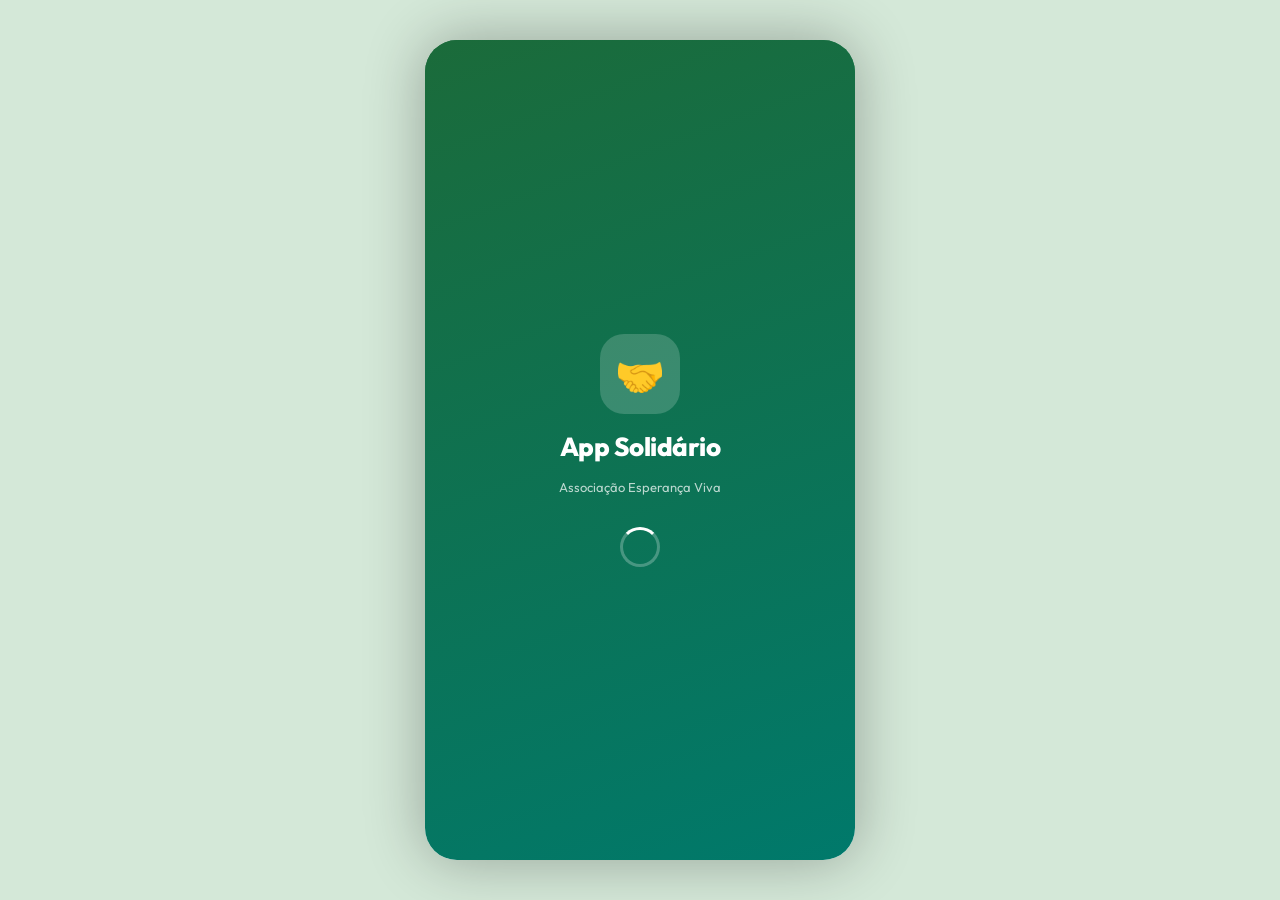
<file: index.html>
<!DOCTYPE html>
<html lang="pt-BR" data-theme="light">
<head>
  <meta charset="UTF-8"/>
  <meta name="viewport" content="width=device-width, initial-scale=1.0, maximum-scale=1.0"/>
  <title>App Solidário</title>

  <!-- PWA -->
  <link rel="manifest" href="manifest.json"/>
  <meta name="theme-color" content="#1B6B3A"/>
  <meta name="apple-mobile-web-app-capable" content="yes"/>
  <meta name="apple-mobile-web-app-status-bar-style" content="black-translucent"/>
  <meta name="apple-mobile-web-app-title" content="Solidário"/>
  <meta name="description" content="Controle de doações e distribuição de cestas básicas"/>

  <!-- Fonte -->
  <link rel="preconnect" href="https://fonts.googleapis.com"/>
  <link href="https://fonts.googleapis.com/css2?family=Outfit:wght@300;400;500;600;700;800&display=swap" rel="stylesheet"/>
  <link rel="stylesheet" href="css/style.css"/>
</head>
<body>
<div id="app-wrapper">

  <!-- HEADER -->
  <header id="header">
    <div class="header-logo">
      <div class="logo-icon">🤝</div>
      <div>
        <div class="header-titulo">App Solidário</div>
        <div class="header-subtitulo">Associação Esperança Viva</div>
      </div>
    </div>
    <div class="header-acoes">
      <button id="btn-tema" onclick="alternarTema()" title="Alternar tema">🌙</button>
      <div class="header-avatar">👤</div>
    </div>
  </header>

  <!-- CONTEÚDO PRINCIPAL -->
  <div id="conteudo">

    <!-- TELA: DASHBOARD -->
    <div class="tela ativa" id="tela-inicio">

      <!-- Banner PWA instalável -->
      <div id="banner-pwa">
        <span style="font-size:24px">📲</span>
        <div class="pwa-txt">
          <div class="pwa-nome">Instalar App Solidário</div>
          Adicione à tela inicial para acesso offline
        </div>
        <button class="btn-instalar" onclick="instalarPwa()">Instalar</button>
      </div>

      <div class="hero-greeting">
        <div class="hero-data" id="data-hoje"></div>
        <div class="hero-txt">Bom dia, Maria! 👋</div>
        <div class="hero-sub">Veja o resumo de hoje</div>
      </div>

      <div class="grid-indicadores">
        <div class="indicador ind-verde">
          <span class="ind-emoji">👨‍👩‍👧‍👦</span>
          <div class="ind-numero" id="total-familias">—</div>
          <div class="ind-label">Famílias cadastradas</div>
        </div>
        <div class="indicador ind-teal">
          <span class="ind-emoji">📦</span>
          <div class="ind-numero" id="total-entregas-mes">—</div>
          <div class="ind-label">Cestas entregues</div>
        </div>
        <div class="indicador ind-laranja">
          <span class="ind-emoji">🏪</span>
          <div class="ind-numero" id="total-itens">—</div>
          <div class="ind-label">Itens em estoque</div>
        </div>
        <div class="indicador ind-vermelho">
          <span class="ind-emoji">⚠️</span>
          <div class="ind-numero" id="total-baixo-estoque">—</div>
          <div class="ind-label">Estoque crítico</div>
        </div>
      </div>

      <div class="acoes-rapidas">
        <button class="btn-acao btn-acao-verde" onclick="abrirModal('modal-doacao')">
          <span>💚</span> Nova Doação
        </button>
        <button class="btn-acao btn-acao-teal" onclick="abrirModalNovaFamilia()">
          <span>👪</span> Nova Família
        </button>
        <button class="btn-acao btn-acao-laranja" onclick="abrirModal('modal-entrega')">
          <span>📬</span> Registrar Entrega
        </button>
      </div>

      <div class="card">
        <div class="card-titulo">📊 Doações recebidas na semana</div>
        <div class="grafico-barras" id="grafico-semana"></div>
      </div>

      <div class="card">
        <div class="card-titulo">📋 Últimas atividades</div>
        <div id="lista-atividades"></div>
      </div>
    </div>

    <!-- TELA: FAMÍLIAS -->
    <div class="tela" id="tela-familias">
      <div class="secao-header">
        <div>
          <div class="secao-titulo">Famílias</div>
          <div class="secao-sub" id="familias-count"></div>
        </div>
        <button class="btn-secundario" onclick="abrirModalNovaFamilia()">+ Cadastrar</button>
      </div>

      <div class="busca-wrap">
        <span class="busca-icone">🔍</span>
        <input class="busca-input" type="text" placeholder="Buscar família ou bairro..." id="busca-familias" oninput="filtrarFamilias()"/>
      </div>

      <div class="chips-wrap">
        <button class="chip ativo" onclick="filtrarChip(this,'todas')">Todas</button>
        <button class="chip" onclick="filtrarChip(this,'alta')">🔴 Alta prioridade</button>
        <button class="chip" onclick="filtrarChip(this,'media')">🟡 Média</button>
        <button class="chip" onclick="filtrarChip(this,'normal')">🟢 Normal</button>
      </div>

      <div class="card">
        <div id="lista-familias"></div>
      </div>
    </div>

    <!-- TELA: DOAÇÕES -->
    <div class="tela" id="tela-doacoes">
      <div class="secao-header">
        <div>
          <div class="secao-titulo">Doações</div>
          <div class="secao-sub" id="doacoes-count"></div>
        </div>
        <button class="btn-secundario" onclick="abrirModal('modal-doacao')">+ Registrar</button>
      </div>
      <div class="card">
        <div class="card-titulo">📥 Doações recebidas</div>
        <div id="lista-doacoes"></div>
      </div>
    </div>

    <!-- TELA: ESTOQUE -->
    <div class="tela" id="tela-estoque">
      <div class="secao-header">
        <div>
          <div class="secao-titulo">Estoque</div>
          <div class="secao-sub">Toque em − / + para ajustar</div>
        </div>
      </div>
      <div class="busca-wrap">
        <span class="busca-icone">🔍</span>
        <input class="busca-input" type="text" placeholder="Buscar produto..." id="busca-estoque" oninput="filtrarEstoque()"/>
      </div>
      <div class="card" id="card-estoque"></div>
    </div>

    <!-- TELA: ENTREGAS -->
    <div class="tela" id="tela-entregas">
      <div class="secao-header">
        <div>
          <div class="secao-titulo">Entregas</div>
          <div class="secao-sub" id="entregas-count"></div>
        </div>
        <button class="btn-secundario" onclick="abrirModal('modal-entrega')">+ Registrar</button>
      </div>
      <div class="card">
        <div class="card-titulo">📬 Histórico de entregas</div>
        <div id="lista-entregas"></div>
      </div>
    </div>

    <!-- TELA: RELATÓRIOS -->
    <div class="tela" id="tela-relatorios">
      <div class="secao-header">
        <div>
          <div class="secao-titulo">Relatórios</div>
          <div class="secao-sub">Resumo geral da associação</div>
        </div>
      </div>

      <div class="filtro-periodo">
        <button class="btn-periodo" onclick="filtrarPeriodo(this,'semana')">Esta semana</button>
        <button class="btn-periodo ativo" onclick="filtrarPeriodo(this,'mes')">Este mês</button>
        <button class="btn-periodo" onclick="filtrarPeriodo(this,'tudo')">Todo período</button>
      </div>

      <div class="stat-grid" id="stat-grid"></div>

      <div class="card">
        <div class="card-titulo">🥫 Produtos mais doados</div>
        <div id="relatorio-produtos"></div>
      </div>

      <div class="card">
        <div class="card-titulo">🏘️ Bairros atendidos</div>
        <div id="relatorio-bairros"></div>
      </div>

      <button class="btn-primario" style="margin-bottom:16px"
        onclick="mostrarToast('📄 Relatório exportado com sucesso!','verde')">
        📄 Exportar Relatório (PDF)
      </button>
    </div>

  </div><!-- fim #conteudo -->

  <!-- NAVEGAÇÃO INFERIOR -->
  <nav id="nav-inferior">
    <button class="nav-item ativo" onclick="navegarPara('inicio',this)">
      <span class="nav-icone">🏠</span>
      <span class="nav-label">Início</span>
    </button>
    <button class="nav-item" onclick="navegarPara('familias',this)">
      <span class="nav-icone">👪</span>
      <span class="nav-label">Famílias</span>
    </button>
    <button class="nav-item" onclick="navegarPara('doacoes',this)">
      <span class="nav-icone">💚</span>
      <span class="nav-label">Doações</span>
    </button>
    <button class="nav-item" onclick="navegarPara('estoque',this)">
      <span class="nav-icone">🏪</span>
      <span class="nav-label">Estoque</span>
    </button>
    <button class="nav-item" onclick="navegarPara('entregas',this)">
      <span class="nav-icone">📬</span>
      <span class="nav-label">Entregas</span>
    </button>
    <button class="nav-item" onclick="navegarPara('relatorios',this)">
      <span class="nav-icone">📊</span>
      <span class="nav-label">Relatórios</span>
    </button>
  </nav>

  <!-- MODAL: FAMÍLIA (criar + editar) -->
  <div class="modal-overlay" id="modal-familia" onclick="fecharModalFora(event,this)">
    <div class="modal-conteudo">
      <div class="modal-handle"></div>
      <div class="modal-titulo">
        <span id="modal-familia-titulo">👪 Cadastrar Família</span>
        <button class="btn-fechar-modal" onclick="fecharModal('modal-familia')">✕</button>
      </div>
      <div class="form-grupo">
        <label class="form-label">Nome do Responsável *</label>
        <input class="form-input" type="text" id="f-responsavel" placeholder="Ex: Ana Maria Santos"/>
      </div>
      <div class="form-row">
        <div class="form-grupo">
          <label class="form-label">CPF</label>
          <input class="form-input" type="text" id="f-cpf" placeholder="000.000.000-00"/>
        </div>
        <div class="form-grupo">
          <label class="form-label">Telefone</label>
          <input class="form-input" type="text" id="f-telefone" placeholder="(00) 00000-0000"/>
        </div>
      </div>
      <div class="form-grupo">
        <label class="form-label">Endereço</label>
        <input class="form-input" type="text" id="f-endereco" placeholder="Rua, número"/>
      </div>
      <div class="form-row">
        <div class="form-grupo">
          <label class="form-label">Bairro</label>
          <input class="form-input" type="text" id="f-bairro" placeholder="Bairro"/>
        </div>
        <div class="form-grupo">
          <label class="form-label">Moradores</label>
          <input class="form-input" type="number" id="f-moradores" placeholder="Ex: 4" min="1"/>
        </div>
      </div>
      <div class="form-grupo">
        <label class="form-label">Prioridade</label>
        <select class="form-select" id="f-prioridade">
          <option value="normal">🟢 Normal</option>
          <option value="media">🟡 Média</option>
          <option value="alta">🔴 Alta</option>
        </select>
      </div>
      <div class="form-grupo">
        <label class="form-label">Observações</label>
        <textarea class="form-textarea" id="f-obs" placeholder="Informações adicionais sobre a família..."></textarea>
      </div>
      <button class="btn-primario" id="modal-familia-btn" onclick="salvarFamilia()">✅ Cadastrar Família</button>
      <button class="btn-perigo" id="btn-excluir-familia" style="display:none"
        onclick="excluirFamilia(familiaEmEdicaoId)">🗑️ Excluir Família</button>
    </div>
  </div>

  <!-- MODAL: DOAÇÃO -->
  <div class="modal-overlay" id="modal-doacao" onclick="fecharModalFora(event,this)">
    <div class="modal-conteudo">
      <div class="modal-handle"></div>
      <div class="modal-titulo">
        💚 Registrar Doação
        <button class="btn-fechar-modal" onclick="fecharModal('modal-doacao')">✕</button>
      </div>
      <div class="form-grupo">
        <label class="form-label">Nome do Doador *</label>
        <input class="form-input" type="text" id="d-doador" placeholder="Ex: João Carlos Ferreira"/>
      </div>
      <div class="form-row">
        <div class="form-grupo">
          <label class="form-label">Produto *</label>
          <select class="form-select" id="d-produto">
            <option value="Arroz">🍚 Arroz</option>
            <option value="Feijão">🫘 Feijão</option>
            <option value="Óleo">🫙 Óleo</option>
            <option value="Macarrão">🍝 Macarrão</option>
            <option value="Açúcar">🍬 Açúcar</option>
            <option value="Leite">🥛 Leite</option>
            <option value="Farinha">🌾 Farinha</option>
          </select>
        </div>
        <div class="form-grupo">
          <label class="form-label">Quantidade</label>
          <input class="form-input" type="number" id="d-quantidade" placeholder="Ex: 10" min="1"/>
        </div>
      </div>
      <div class="form-grupo">
        <label class="form-label">Data da doação</label>
        <input class="form-input" type="date" id="d-data"/>
      </div>
      <div class="form-grupo">
        <label class="form-label">Telefone do doador</label>
        <input class="form-input" type="text" id="d-telefone" placeholder="(00) 00000-0000"/>
      </div>
      <button class="btn-primario" onclick="salvarDoacao()">✅ Registrar Doação</button>
    </div>
  </div>

  <!-- MODAL: ENTREGA -->
  <div class="modal-overlay" id="modal-entrega" onclick="fecharModalFora(event,this)">
    <div class="modal-conteudo">
      <div class="modal-handle"></div>
      <div class="modal-titulo">
        📬 Registrar Entrega
        <button class="btn-fechar-modal" onclick="fecharModal('modal-entrega')">✕</button>
      </div>
      <div class="form-grupo">
        <label class="form-label">Família beneficiada *</label>
        <select class="form-select" id="e-familia"></select>
      </div>
      <div class="form-grupo">
        <label class="form-label">Responsável pela entrega</label>
        <input class="form-input" type="text" id="e-responsavel" placeholder="Ex: Carlos Mendes"/>
      </div>
      <div class="form-grupo">
        <label class="form-label">Data da entrega</label>
        <input class="form-input" type="date" id="e-data"/>
      </div>
      <div class="form-grupo">
        <label class="form-label">Observações</label>
        <textarea class="form-textarea" id="e-obs" placeholder="Observações sobre a entrega..."></textarea>
      </div>
      <button class="btn-primario" onclick="salvarEntrega()">✅ Registrar Entrega</button>
    </div>
  </div>
<!-- SPLASH SCREEN -->
  <div id="splash">
    <div class="splash-logo">🤝</div>
    <div class="splash-nome">App Solidário</div>
    <div class="splash-sub">Associação Esperança Viva</div>
    <div class="splash-loader"></div>
  </div>
</div><!-- fim #app-wrapper -->

<script src="js/dados.js"></script>
<script src="js/app.js"></script>
</body>
</html>
</file>
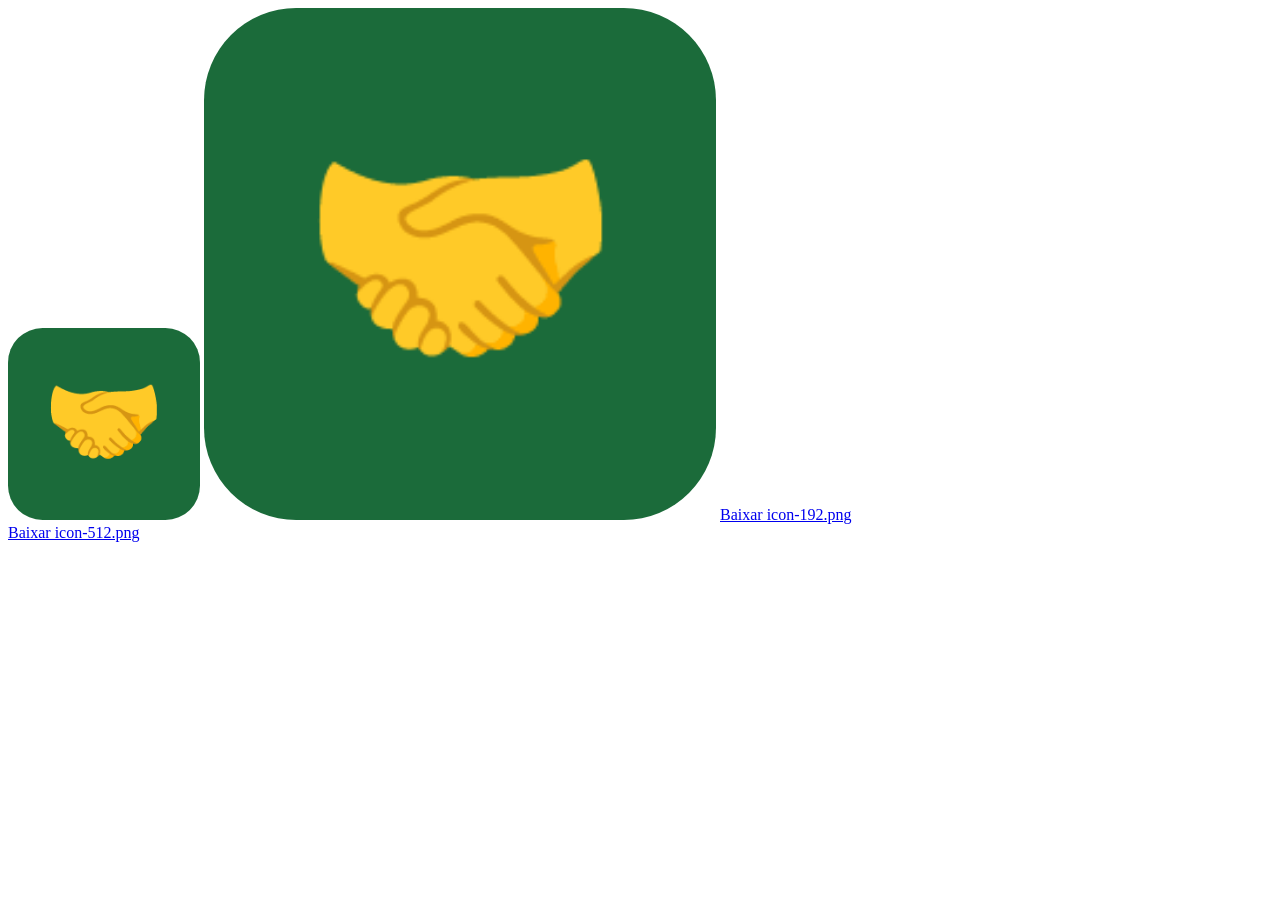
<file: icons/gerar-icones.html>
<!DOCTYPE html>
<html>
<head><title>Gerar Ícones</title></head>
<body>
<canvas id="c192" width="192" height="192"></canvas>
<canvas id="c512" width="512" height="512"></canvas>
<script>
function desenharIcone(canvas) {
  const ctx = canvas.getContext('2d');
  const s = canvas.width;
  const r = s * 0.18;
  // Fundo verde
  ctx.beginPath();
  ctx.roundRect(0, 0, s, s, r);
  ctx.fillStyle = '#1B6B3A';
  ctx.fill();
  // Emoji 🤝
  ctx.font = `${s * 0.5}px serif`;
  ctx.textAlign = 'center';
  ctx.textBaseline = 'middle';
  ctx.fillText('🤝', s / 2, s / 2);
}
['c192','c512'].forEach(id => {
  const canvas = document.getElementById(id);
  desenharIcone(canvas);
  const a = document.createElement('a');
  a.download = `icon-${canvas.width}.png`;
  a.href = canvas.toDataURL('image/png');
  a.textContent = `Baixar icon-${canvas.width}.png`;
  document.body.appendChild(a);
  document.body.appendChild(document.createElement('br'));
});
</script>
</body>
</html>
</file>
<file: css/style.css>
/* ===========================
   APP SOLIDÁRIO — ESTILOS v2
   Dark mode · Edit/Delete · Stock controls · Charts
   =========================== */

/* ===== RESET & VARIÁVEIS LIGHT ===== */
*, *::before, *::after { box-sizing: border-box; margin: 0; padding: 0; }

:root {
  --verde-primario: #1B6B3A;
  --verde-medio:    #2E8B57;
  --verde-claro:    #4CAF6F;
  --verde-suave:    #E8F5ED;
  --teal:           #00796B;
  --teal-claro:     #E0F2F1;
  --laranja:        #F57C00;
  --laranja-claro:  #FFF3E0;
  --azul:           #1565C0;
  --azul-claro:     #E3F2FD;
  --vermelho:       #C62828;
  --vermelho-claro: #FFEBEE;
  --amarelo:        #F9A825;
  --amarelo-claro:  #FFFDE7;

  /* Superfícies — light */
  --bg-app:         #D4E8D8;
  --cinza-bg:       #F0F4F1;
  --cinza-card:     #FFFFFF;
  --cinza-borda:    #E0E8E2;
  --cinza-texto:    #5A6B5E;
  --texto-principal: #1A2E1E;
  --texto-secundario:#4A5E4E;

  --shadow-card:    0 2px 12px rgba(27,107,58,0.10);
  --shadow-modal:   0 8px 40px rgba(0,0,0,0.20);
  --radius-card:    18px;
  --radius-btn:     14px;
  --nav-height:     70px;
  --header-height:  64px;
  --fonte:          'Outfit', sans-serif;

  /* Transição de tema */
  --transicao-tema: background 0.3s ease, color 0.3s ease, border-color 0.3s ease, box-shadow 0.3s ease;
}

/* ===== DARK MODE ===== */
[data-theme="dark"] {
  --bg-app:          #060E08;
  --cinza-bg:        #0D1710;
  --cinza-card:      #162012;
  --cinza-borda:     #2A3D2E;
  --cinza-texto:     #7A9A7E;
  --texto-principal: #E0F0E4;
  --texto-secundario:#A8C4AE;
  --verde-suave:     #1A3320;
  --teal-claro:      #0D2420;
  --laranja-claro:   #2A1800;
  --azul-claro:      #0D1E35;
  --vermelho-claro:  #2A0D0D;
  --amarelo-claro:   #251A00;
  --shadow-card:     0 2px 16px rgba(0,0,0,0.40);
  --shadow-modal:    0 8px 48px rgba(0,0,0,0.60);
}

html, body {
  height: 100%;
  background: var(--bg-app);
  font-family: var(--fonte);
  overflow: hidden;
  transition: var(--transicao-tema);
}

/* Garante que dvh esteja disponível como fallback */
@supports not (height: 100dvh) {
  :root { --vh: 1vh; }
}

/* ===== WRAPPER DO CELULAR ===== */
#app-wrapper {
  width: 100%;
  max-width: 430px;
  height: 100vh;
  height: 100dvh;
  margin: 0 auto;
  background: var(--cinza-bg);
  position: relative;
  display: flex;
  flex-direction: column;
  overflow: hidden;
  box-shadow: 0 0 60px rgba(0,0,0,0.30);
  transition: var(--transicao-tema);
}

@media (min-width: 500px) {
  body {
    display: flex;
    align-items: center;
    justify-content: center;
    min-height: 100vh;
    min-height: 100dvh;
    padding: 20px;
  }
  #app-wrapper {
    height: min(820px, calc(100vh - 40px));
    height: min(820px, calc(100dvh - 40px));
    border-radius: 32px;
  }
}

/* ===== HEADER ===== */
#header {
  height: var(--header-height);
  background: linear-gradient(135deg, var(--verde-primario) 0%, var(--verde-medio) 100%);
  display: flex;
  align-items: center;
  justify-content: space-between;
  padding: 0 20px;
  flex-shrink: 0;
  position: relative;
  z-index: 10;
}

#header::after {
  content: '';
  position: absolute;
  bottom: -10px; left: 0; right: 0; height: 10px;
  background: linear-gradient(to bottom, rgba(27,107,58,0.15), transparent);
}

.header-logo { display: flex; align-items: center; gap: 10px; }

.logo-icon {
  width: 36px; height: 36px;
  background: rgba(255,255,255,0.20);
  border-radius: 10px;
  display: flex; align-items: center; justify-content: center;
  font-size: 18px;
}

.header-titulo    { font-size: 17px; font-weight: 700; color: #fff; letter-spacing: -0.3px; }
.header-subtitulo { font-size: 11px; color: rgba(255,255,255,0.75); font-weight: 400; }

.header-acoes { display: flex; align-items: center; gap: 8px; }

/* Botão dark mode */
#btn-tema {
  width: 34px; height: 34px;
  background: rgba(255,255,255,0.18);
  border: 1.5px solid rgba(255,255,255,0.30);
  border-radius: 50%;
  color: #fff;
  font-size: 16px;
  cursor: pointer;
  display: flex; align-items: center; justify-content: center;
  transition: all 0.2s ease;
}
#btn-tema:active { transform: scale(0.88); }

.header-avatar {
  width: 34px; height: 34px;
  background: rgba(255,255,255,0.20);
  border-radius: 50%;
  display: flex; align-items: center; justify-content: center;
  font-size: 15px;
  border: 2px solid rgba(255,255,255,0.35);
}

/* ===== CONTEÚDO PRINCIPAL ===== */
#conteudo {
  flex: 1;
  min-height: 0; /* essencial: permite que o flex child encolha e role */
  overflow-y: auto;
  overflow-x: hidden;
  padding-bottom: 0;
  scroll-behavior: smooth;
}
#conteudo::-webkit-scrollbar { display: none; }

/* ===== TELAS ===== */
.tela {
  display: none;
  padding: 16px;
  position: absolute;
  inset: 0;
  overflow-y: auto;
  overflow-x: hidden;
  padding-bottom: 0;
}
.tela.ativa {
  display: block;
  position: relative;
}
.tela.slide-entrar-direita  { animation: slideEntrarDireita  0.30s cubic-bezier(.4,0,.2,1) both; }
.tela.slide-entrar-esquerda { animation: slideEntrarEsquerda 0.30s cubic-bezier(.4,0,.2,1) both; }
.tela.slide-sair-direita    { animation: slideSairDireita    0.25s cubic-bezier(.4,0,.2,1) both; }
.tela.slide-sair-esquerda   { animation: slideSairEsquerda   0.25s cubic-bezier(.4,0,.2,1) both; }

@keyframes slideEntrarDireita  { from { opacity:0; transform:translateX(32px);  } to { opacity:1; transform:translateX(0); } }
@keyframes slideEntrarEsquerda { from { opacity:0; transform:translateX(-32px); } to { opacity:1; transform:translateX(0); } }
@keyframes slideSairDireita    { from { opacity:1; transform:translateX(0); } to { opacity:0; transform:translateX(32px);  } }
@keyframes slideSairEsquerda   { from { opacity:1; transform:translateX(0); } to { opacity:0; transform:translateX(-32px); } }

/* ===== SPLASH SCREEN ===== */
#splash {
  position: absolute;
  inset: 0;
  background: linear-gradient(160deg, var(--verde-primario) 0%, var(--teal) 100%);
  display: flex;
  flex-direction: column;
  align-items: center;
  justify-content: center;
  gap: 16px;
  z-index: 999;
  transition: opacity 0.5s ease, transform 0.5s ease;
}
#splash.saindo { opacity: 0; transform: scale(1.04); pointer-events: none; }
#splash.oculto { display: none; }

.splash-logo {
  width: 80px; height: 80px;
  background: rgba(255,255,255,0.18);
  border-radius: 24px;
  display: flex; align-items: center; justify-content: center;
  font-size: 40px;
  animation: pulsarLogo 1.6s ease infinite;
}
@keyframes pulsarLogo {
  0%, 100% { transform: scale(1);     box-shadow: 0 0 0 0  rgba(255,255,255,0.25); }
  50%       { transform: scale(1.06); box-shadow: 0 0 0 14px rgba(255,255,255,0); }
}
.splash-nome   { font-size: 26px; font-weight: 800; color: #fff; letter-spacing: -0.5px; }
.splash-sub    { font-size: 13px; color: rgba(255,255,255,0.72); }
.splash-loader {
  width: 40px; height: 40px;
  border: 3px solid rgba(255,255,255,0.25);
  border-top-color: #fff;
  border-radius: 50%;
  animation: girar 0.8s linear infinite;
  margin-top: 16px;
}
@keyframes girar { to { transform: rotate(360deg); } }

/* ===== CARDS ===== */
.card {
  background: var(--cinza-card);
  border-radius: var(--radius-card);
  padding: 16px;
  box-shadow: var(--shadow-card);
  margin-bottom: 14px;
  transition: var(--transicao-tema);
}

.card-titulo {
  font-size: 13px; font-weight: 600; color: var(--cinza-texto);
  text-transform: uppercase; letter-spacing: 0.6px;
  margin-bottom: 14px; display: flex; align-items: center; gap: 6px;
}

/* ===== GRID DE INDICADORES ===== */
.grid-indicadores { display: grid; grid-template-columns: 1fr 1fr; gap: 12px; margin-bottom: 14px; }

.indicador {
  background: var(--cinza-card);
  border-radius: var(--radius-card);
  padding: 16px 14px;
  box-shadow: var(--shadow-card);
  position: relative;
  overflow: hidden;
  transition: var(--transicao-tema);
}

.indicador::before {
  content: '';
  position: absolute; top: 0; right: 0;
  width: 56px; height: 56px;
  border-radius: 0 18px 0 100%;
  opacity: 0.13;
}

.ind-verde::before   { background: var(--verde-primario); }
.ind-teal::before    { background: var(--teal); }
.ind-laranja::before { background: var(--laranja); }
.ind-vermelho::before { background: var(--vermelho); }

.ind-emoji  { font-size: 22px; margin-bottom: 8px; display: block; }
.ind-numero { font-size: 28px; font-weight: 800; color: var(--texto-principal); line-height: 1; margin-bottom: 4px; transition: var(--transicao-tema); }
.ind-label  { font-size: 11px; font-weight: 500; color: var(--cinza-texto); line-height: 1.3; }

/* ===== AÇÕES RÁPIDAS ===== */
.acoes-rapidas { display: flex; gap: 10px; margin-bottom: 14px; overflow-x: auto; padding-bottom: 4px; }
.acoes-rapidas::-webkit-scrollbar { display: none; }

.btn-acao {
  flex-shrink: 0; display: flex; align-items: center; gap: 8px;
  padding: 11px 16px; border-radius: 50px; border: none;
  font-family: var(--fonte); font-size: 13px; font-weight: 600;
  cursor: pointer; transition: all 0.18s ease; white-space: nowrap;
}
.btn-acao:active { transform: scale(0.94); }
.btn-acao-verde   { background: var(--verde-primario); color: #fff; }
.btn-acao-teal    { background: var(--teal); color: #fff; }
.btn-acao-laranja { background: var(--laranja); color: #fff; }
.btn-acao span    { font-size: 16px; }

/* ===== GRÁFICO DE BARRAS ===== */
.grafico-barras { display: flex; align-items: flex-end; gap: 8px; height: 90px; padding: 0 4px 8px; }

.barra-wrap {
  flex: 1; display: flex; flex-direction: column;
  align-items: center; gap: 6px; height: 100%; justify-content: flex-end;
}

.barra { width: 100%; border-radius: 8px 8px 4px 4px; transition: height 0.6s cubic-bezier(.4,0,.2,1); min-height: 6px; }
.barra-label { font-size: 10px; color: var(--cinza-texto); font-weight: 500; }
.barra-val   { font-size: 10px; font-weight: 700; color: var(--texto-principal); }

/* ===== LISTA GERAL ===== */
.lista-item {
  display: flex; align-items: center; gap: 12px;
  padding: 12px 0; border-bottom: 1px solid var(--cinza-borda);
  transition: var(--transicao-tema);
  animation: itemEntrar 0.25s ease both;
}
.lista-item:last-child { border-bottom: none; }

@keyframes itemEntrar {
  from { opacity: 0; transform: translateX(-8px); }
  to   { opacity: 1; transform: translateX(0); }
}

.lista-avatar {
  width: 44px; height: 44px; border-radius: 14px;
  display: flex; align-items: center; justify-content: center;
  font-size: 20px; flex-shrink: 0;
}

.la-verde   { background: var(--verde-suave); }
.la-teal    { background: var(--teal-claro); }
.la-laranja { background: var(--laranja-claro); }
.la-azul    { background: var(--azul-claro); }
.la-amarelo { background: var(--amarelo-claro); }

.lista-info { flex: 1; min-width: 0; }
.lista-nome { font-size: 14px; font-weight: 600; color: var(--texto-principal); white-space: nowrap; overflow: hidden; text-overflow: ellipsis; transition: var(--transicao-tema); }
.lista-sub  { font-size: 12px; color: var(--cinza-texto); margin-top: 2px; }

/* ===== AÇÕES DA LISTA (edit/delete) ===== */
.lista-acoes { display: flex; gap: 6px; flex-shrink: 0; }

.btn-lista-acao {
  width: 30px; height: 30px;
  border-radius: 10px; border: none;
  display: flex; align-items: center; justify-content: center;
  font-size: 14px; cursor: pointer;
  transition: all 0.15s ease;
}
.btn-lista-acao:active { transform: scale(0.88); }
.btn-editar  { background: var(--azul-claro);    color: var(--azul); }
.btn-excluir { background: var(--vermelho-claro); color: var(--vermelho); }

/* ===== BADGES ===== */
.badge { font-size: 11px; font-weight: 600; padding: 4px 10px; border-radius: 50px; white-space: nowrap; flex-shrink: 0; }
.badge-verde    { background: var(--verde-suave);    color: var(--verde-primario); }
.badge-vermelho { background: var(--vermelho-claro); color: var(--vermelho); }
.badge-amarelo  { background: var(--amarelo-claro);  color: #8B6914; }
.badge-azul     { background: var(--azul-claro);     color: var(--azul); }
.badge-cinza    { background: var(--cinza-borda);    color: var(--cinza-texto); }

/* ===== SEÇÃO TÍTULO ===== */
.secao-header  { display: flex; align-items: center; justify-content: space-between; margin-bottom: 14px; }
.secao-titulo  { font-size: 18px; font-weight: 700; color: var(--texto-principal); transition: var(--transicao-tema); }
.secao-sub     { font-size: 12px; color: var(--cinza-texto); margin-top: 1px; }

/* ===== BOTÕES ===== */
.btn-primario {
  width: 100%; padding: 14px;
  background: linear-gradient(135deg, var(--verde-primario), var(--verde-medio));
  color: #fff; border: none; border-radius: var(--radius-btn);
  font-family: var(--fonte); font-size: 14px; font-weight: 600;
  cursor: pointer; transition: all 0.18s ease;
  display: flex; align-items: center; justify-content: center; gap: 8px;
}
.btn-primario:active { transform: scale(0.97); opacity: 0.92; }

.btn-secundario {
  padding: 10px 20px;
  background: var(--verde-suave);
  color: var(--verde-primario);
  border: 1.5px solid var(--verde-claro);
  border-radius: var(--radius-btn);
  font-family: var(--fonte); font-size: 13px; font-weight: 600;
  cursor: pointer; transition: all 0.18s ease;
}
.btn-secundario:active { transform: scale(0.96); }

.btn-perigo {
  width: 100%; padding: 13px;
  background: var(--vermelho-claro);
  color: var(--vermelho);
  border: 1.5px solid var(--vermelho);
  border-radius: var(--radius-btn);
  font-family: var(--fonte); font-size: 14px; font-weight: 600;
  cursor: pointer; transition: all 0.18s ease;
  display: flex; align-items: center; justify-content: center; gap: 8px;
  margin-top: 10px;
}
.btn-perigo:active { transform: scale(0.97); }

/* ===== BUSCA ===== */
.busca-wrap   { position: relative; margin-bottom: 14px; }
.busca-input  {
  width: 100%; padding: 12px 16px 12px 42px;
  background: var(--cinza-card); border: 1.5px solid var(--cinza-borda); border-radius: 50px;
  font-family: var(--fonte); font-size: 14px; color: var(--texto-principal);
  outline: none; transition: border 0.18s, var(--transicao-tema);
  box-shadow: var(--shadow-card);
}
.busca-input:focus { border-color: var(--verde-claro); }
.busca-icone  { position: absolute; left: 14px; top: 50%; transform: translateY(-50%); font-size: 17px; pointer-events: none; }

/* ===== ESTOQUE ===== */
.estoque-item { margin-bottom: 18px; }
.estoque-item:last-child { margin-bottom: 0; }

.estoque-header { display: flex; align-items: center; justify-content: space-between; margin-bottom: 8px; }
.estoque-nome   { font-size: 14px; font-weight: 600; color: var(--texto-principal); display: flex; align-items: center; gap: 7px; transition: var(--transicao-tema); }

.estoque-controles { display: flex; align-items: center; gap: 8px; }
.estoque-qtd       { font-size: 13px; font-weight: 700; min-width: 50px; text-align: center; }

.btn-estoque {
  width: 28px; height: 28px;
  border-radius: 8px; border: none;
  font-size: 18px; font-weight: 700;
  cursor: pointer; display: flex; align-items: center; justify-content: center;
  transition: all 0.15s ease; line-height: 1;
  font-family: var(--fonte);
}
.btn-estoque:active { transform: scale(0.85); }
.btn-menos { background: var(--vermelho-claro); color: var(--vermelho); }
.btn-mais  { background: var(--verde-suave);    color: var(--verde-primario); }

.progresso-barra { height: 9px; background: var(--cinza-borda); border-radius: 50px; overflow: hidden; }
.progresso-fill  {
  height: 100%; border-radius: 50px;
  transition: width 0.8s cubic-bezier(.4,0,.2,1), background 0.4s ease;
}
.prog-verde   { background: linear-gradient(90deg, var(--verde-claro), var(--verde-medio)); }
.prog-amarelo { background: linear-gradient(90deg, #F9A825, #FFB300); }
.prog-vermelho { background: linear-gradient(90deg, #EF5350, var(--vermelho)); }

/* Pulso em itens críticos */
@keyframes pulsarVermelho {
  0%, 100% { opacity: 1; }
  50%       { opacity: 0.55; }
}
.prog-vermelho { animation: pulsarVermelho 1.8s ease infinite; }

/* ===== RELATÓRIOS ===== */
.stat-grid { display: grid; grid-template-columns: 1fr 1fr; gap: 10px; margin-bottom: 14px; }
.stat-card {
  background: var(--cinza-card); border-radius: 16px; padding: 14px;
  box-shadow: var(--shadow-card); text-align: center;
  transition: var(--transicao-tema);
}
.stat-emoji { font-size: 24px; margin-bottom: 6px; }
.stat-num   { font-size: 26px; font-weight: 800; color: var(--texto-principal); transition: var(--transicao-tema); }
.stat-label { font-size: 11px; color: var(--cinza-texto); font-weight: 500; margin-top: 2px; }

/* Gráfico donut SVG */
.donut-wrap {
  display: flex; align-items: center; gap: 20px;
  padding: 8px 0 16px;
}
.donut-legenda { flex: 1; display: flex; flex-direction: column; gap: 8px; }
.legenda-item  { display: flex; align-items: center; gap: 8px; font-size: 12px; color: var(--texto-principal); }
.legenda-cor   { width: 10px; height: 10px; border-radius: 3px; flex-shrink: 0; }
.legenda-pct   { margin-left: auto; font-weight: 700; color: var(--cinza-texto); }

.rel-barra-item  { margin-bottom: 12px; }
.rel-barra-header { display: flex; justify-content: space-between; font-size: 13px; font-weight: 500; color: var(--texto-principal); margin-bottom: 5px; transition: var(--transicao-tema); }
.rel-barra-track  { height: 8px; background: var(--cinza-borda); border-radius: 50px; overflow: hidden; }
.rel-barra-fill   { height: 100%; border-radius: 50px; transition: width 1s ease; }

/* Filtro de período */
.filtro-periodo { display: flex; gap: 8px; margin-bottom: 14px; }
.btn-periodo {
  flex: 1; padding: 8px 4px;
  background: var(--cinza-card); border: 1.5px solid var(--cinza-borda);
  border-radius: 10px; font-family: var(--fonte); font-size: 11px; font-weight: 600;
  color: var(--cinza-texto); cursor: pointer; transition: all 0.15s;
}
.btn-periodo.ativo {
  background: var(--verde-primario); color: #fff; border-color: var(--verde-primario);
}

/* ===== NAV INFERIOR ===== */
#nav-inferior {
  height: var(--nav-height);
  background: var(--cinza-card);
  display: flex; align-items: stretch;
  border-top: 1px solid var(--cinza-borda);
  flex-shrink: 0; /* fica no fluxo flex normal, sem position absolute */
  box-shadow: 0 -4px 20px rgba(0,0,0,0.08);
  z-index: 20;
  transition: var(--transicao-tema);
}

.nav-item {
  flex: 1; display: flex; flex-direction: column;
  align-items: center; justify-content: center; gap: 3px;
  border: none; background: transparent;
  cursor: pointer; transition: all 0.18s ease;
  padding: 6px 4px; position: relative;
}

.nav-item::before {
  content: '';
  position: absolute; top: 0; left: 50%; transform: translateX(-50%);
  width: 0; height: 3px;
  background: var(--verde-primario);
  border-radius: 0 0 4px 4px; transition: width 0.22s ease;
}
.nav-item.ativo::before { width: 24px; }

.nav-icone { font-size: 20px; transition: transform 0.18s ease; }
.nav-item.ativo .nav-icone { transform: scale(1.15); }

.nav-label { font-family: var(--fonte); font-size: 10px; font-weight: 500; color: var(--cinza-texto); transition: color 0.18s; }
.nav-item.ativo .nav-label { color: var(--verde-primario); font-weight: 700; }

/* ===== MODAL ===== */
.modal-overlay {
  display: none; position: absolute; inset: 0;
  background: rgba(0,0,0,0.50); z-index: 100;
  align-items: flex-end; justify-content: center;
  backdrop-filter: blur(4px);
}
.modal-overlay.aberto { display: flex; animation: fadeIn 0.2s ease; }

@keyframes fadeIn { from { opacity: 0; } to { opacity: 1; } }

.modal-conteudo {
  width: 100%; background: var(--cinza-card);
  border-radius: 28px 28px 0 0; padding: 24px 20px;
  max-height: 90%; overflow-y: auto;
  animation: slideUp 0.3s cubic-bezier(.4,0,.2,1);
  transition: var(--transicao-tema);
}
.modal-conteudo::-webkit-scrollbar { display: none; }

@keyframes slideUp {
  from { transform: translateY(100%); }
  to   { transform: translateY(0); }
}

.modal-handle  { width: 40px; height: 4px; background: var(--cinza-borda); border-radius: 50px; margin: 0 auto 20px; }
.modal-titulo  { font-size: 18px; font-weight: 700; color: var(--texto-principal); margin-bottom: 20px; display: flex; align-items: center; gap: 8px; transition: var(--transicao-tema); }
.modal-divider { height: 1px; background: var(--cinza-borda); margin: 16px 0; }

/* ===== FORMULÁRIO ===== */
.form-grupo  { margin-bottom: 14px; }
.form-label  { display: block; font-size: 12px; font-weight: 600; color: var(--cinza-texto); margin-bottom: 6px; text-transform: uppercase; letter-spacing: 0.4px; }

.form-input, .form-select, .form-textarea {
  width: 100%; padding: 12px 14px;
  background: var(--cinza-bg); border: 1.5px solid var(--cinza-borda); border-radius: 12px;
  font-family: var(--fonte); font-size: 14px; color: var(--texto-principal);
  outline: none; transition: border 0.18s, var(--transicao-tema);
}
.form-input:focus, .form-select:focus, .form-textarea:focus { border-color: var(--verde-claro); background: var(--cinza-card); }
.form-input.invalido  { border-color: var(--vermelho) !important; animation: sacudir 0.3s ease; }
.form-textarea { height: 80px; resize: none; }
.form-row      { display: grid; grid-template-columns: 1fr 1fr; gap: 10px; }
.form-select   { appearance: none; cursor: pointer; }

@keyframes sacudir {
  0%, 100% { transform: translateX(0); }
  25%       { transform: translateX(-6px); }
  75%       { transform: translateX(6px); }
}

/* ===== TOAST ===== */
.toast {
  position: absolute; top: calc(var(--header-height) + 12px); left: 16px; right: 16px; z-index: 201;
  background: var(--texto-principal); color: #fff;
  padding: 14px 18px; border-radius: 14px;
  font-size: 14px; font-weight: 500;
  display: flex; align-items: center; gap: 10px;
  z-index: 200; box-shadow: 0 6px 24px rgba(0,0,0,0.30);
  animation: toastEntrar 0.3s ease, toastSair 0.3s ease 2.4s forwards;
}
.toast-verde   { background: var(--verde-primario); }
.toast-laranja { background: var(--laranja); }
.toast-vermelho { background: var(--vermelho); }

@keyframes toastEntrar { from { opacity: 0; transform: translateY(-20px) scale(0.95); } to { opacity: 1; transform: translateY(0) scale(1); } }
@keyframes toastSair   { from { opacity: 1; } to { opacity: 0; transform: translateY(-16px); } }

/* ===== UTILITÁRIOS ===== */
.chips-wrap { display: flex; gap: 8px; margin-bottom: 14px; overflow-x: auto; padding-bottom: 2px; }
.chips-wrap::-webkit-scrollbar { display: none; }

.chip {
  padding: 6px 14px; border-radius: 50px; border: 1.5px solid var(--cinza-borda);
  background: var(--cinza-card); font-family: var(--fonte); font-size: 12px; font-weight: 600;
  color: var(--cinza-texto); cursor: pointer; white-space: nowrap; flex-shrink: 0; transition: all 0.15s;
}
.chip.ativo { background: var(--verde-primario); color: #fff; border-color: var(--verde-primario); }

.estado-vazio { text-align: center; padding: 32px 20px; color: var(--cinza-texto); font-size: 14px; }
.estado-vazio-emoji { font-size: 40px; display: block; margin-bottom: 10px; }

.hero-greeting {
  background: linear-gradient(135deg, var(--verde-primario), var(--teal));
  border-radius: 20px; padding: 18px 20px; margin-bottom: 14px;
  position: relative; overflow: hidden;
}
.hero-greeting::after { content: '🌱'; position: absolute; right: 16px; bottom: -6px; font-size: 56px; opacity: 0.18; }
.hero-data { font-size: 11px; color: rgba(255,255,255,0.7); font-weight: 500; margin-bottom: 4px; }
.hero-txt  { font-size: 20px; font-weight: 800; color: #fff; line-height: 1.2; }
.hero-sub  { font-size: 12px; color: rgba(255,255,255,0.80); margin-top: 4px; }

.timeline-item { display: flex; gap: 12px; padding: 12px 0; border-bottom: 1px solid var(--cinza-borda); }
.timeline-item:last-child { border-bottom: none; }
.timeline-dot  { width: 36px; height: 36px; background: var(--verde-suave); border-radius: 12px; display: flex; align-items: center; justify-content: center; font-size: 16px; flex-shrink: 0; }
.timeline-info { flex: 1; min-width: 0; }
.timeline-familia { font-size: 14px; font-weight: 600; color: var(--texto-principal); transition: var(--transicao-tema); }
.timeline-meta    { font-size: 12px; color: var(--cinza-texto); margin-top: 2px; }

.btn-fechar-modal {
  margin-left: auto; background: var(--cinza-bg); border: none; border-radius: 50%;
  width: 30px; height: 30px; font-size: 15px; cursor: pointer;
  display: flex; align-items: center; justify-content: center; flex-shrink: 0;
  color: var(--cinza-texto); transition: var(--transicao-tema);
}

/* Badge PWA instalável */
#banner-pwa {
  display: none;
  margin-bottom: 14px;
  background: linear-gradient(135deg, #0D47A1, #1565C0);
  border-radius: 16px;
  padding: 14px 16px;
  color: #fff;
  align-items: center;
  gap: 12px;
}
#banner-pwa.visivel { display: flex; animation: slideIn 0.3s ease; }
.pwa-txt  { flex: 1; font-size: 13px; font-weight: 500; line-height: 1.4; }
.pwa-nome { font-weight: 700; font-size: 14px; }
.btn-instalar {
  background: rgba(255,255,255,0.20); border: 1.5px solid rgba(255,255,255,0.40);
  color: #fff; border-radius: 10px; padding: 8px 14px;
  font-family: var(--fonte); font-size: 12px; font-weight: 700;
  cursor: pointer; white-space: nowrap; transition: all 0.15s;
}
.btn-instalar:active { transform: scale(0.94); }
</file>
